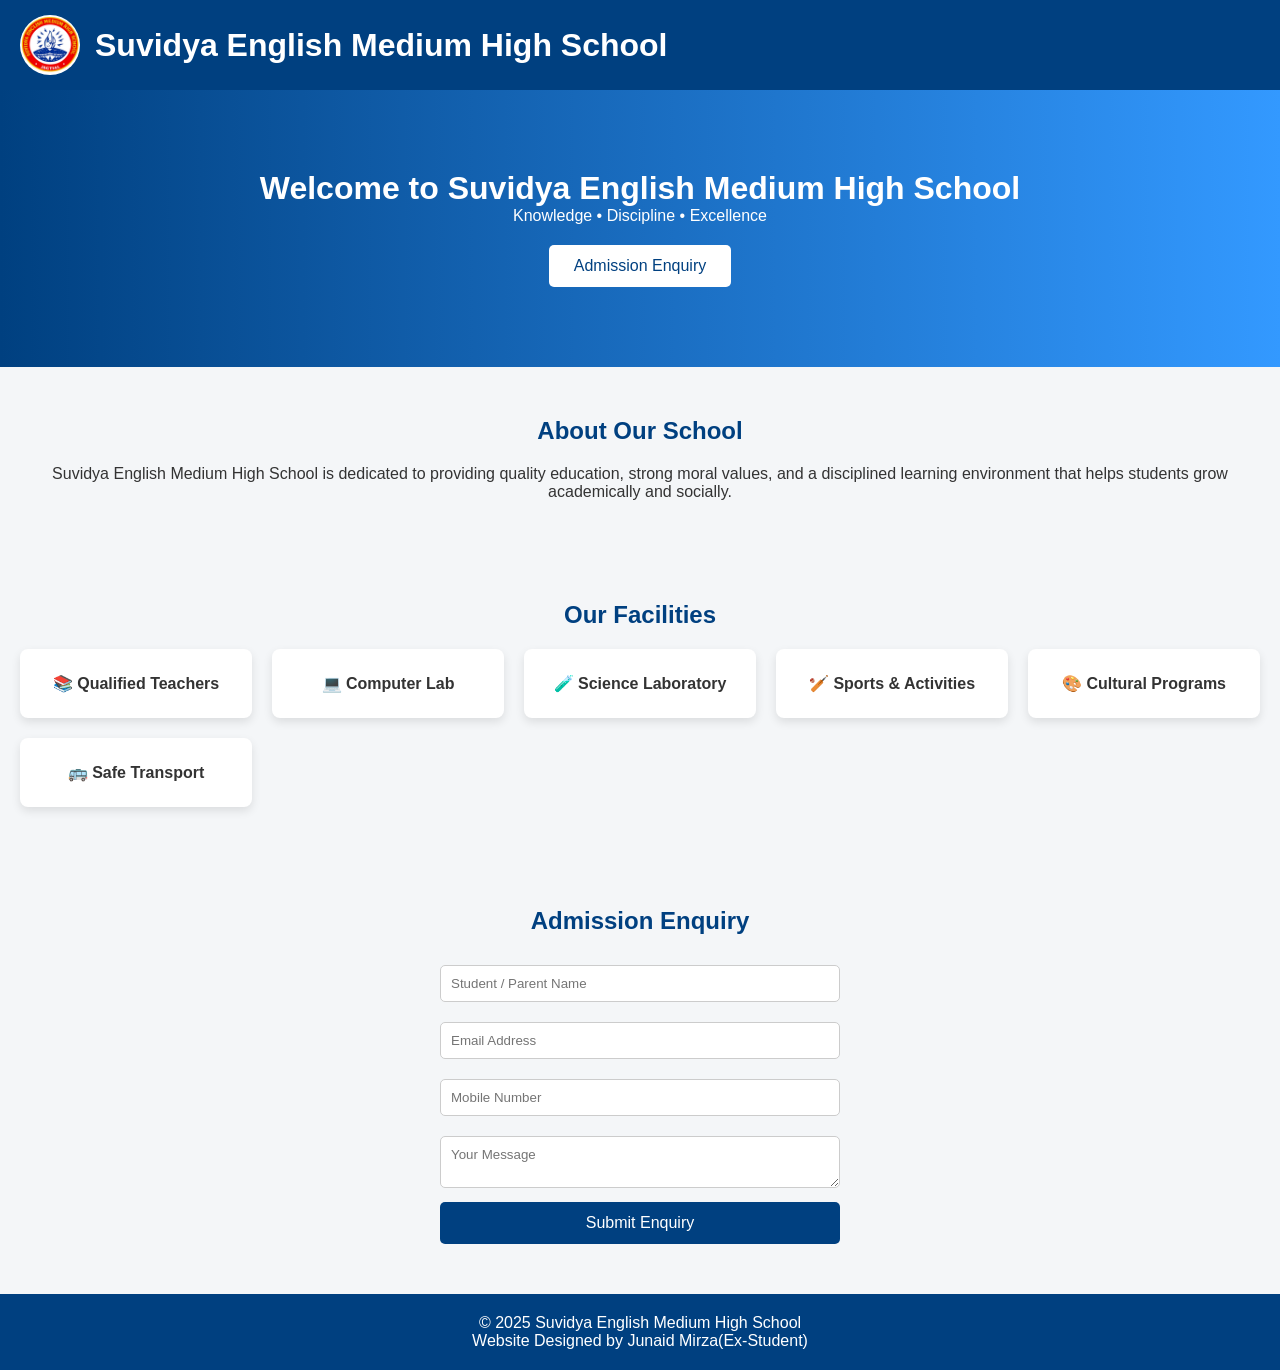
<file: index.html>
<!DOCTYPE html>
<html lang="en">
<head>
    <meta charset="UTF-8">
    <title>Suvidya English Medium High School</title>
    <meta name="viewport" content="width=device-width, initial-scale=1.0">
    <link rel="stylesheet" href="style.css">
</head>
<body>

<!-- NAVBAR -->
<header>
    <div class="nav-container">
        <img src="logo.png.jpeg" alt="Suvidya School Logo" class="logo">
        <h1>Suvidya English Medium High School</h1>
    </div>
</header>

<!-- HERO SECTION -->
<section class="hero">
    <h2>Welcome to Suvidya English Medium High School</h2>
    <p>Knowledge • Discipline • Excellence</p>
    <button onclick="scrollToForm()">Admission Enquiry</button>
</section>

<!-- ABOUT -->
<section class="about">
    <h2>About Our School</h2>
    <p>
        Suvidya English Medium High School is dedicated to providing quality education,
        strong moral values, and a disciplined learning environment that helps students
        grow academically and socially.
    </p>
</section>

<!-- FEATURES -->
<section class="features">
    <h2>Our Facilities</h2>
    <div class="cards">
        <div class="card">
    <a href="quilified-teachers.html" style="text-decoration: none; color: inherit;">📚 Qualified Teachers</a>
</div>

        <div class="card">
    <a href="computer-lab.html" style="text-decoration: none; color: inherit;">💻 Computer Lab</a>
</div>

        <div class="card">
    <a href="science-lab-blog.html" style="text-decoration: none; color: inherit;">🧪 Science Laboratory</a>
</div>

        <div class="card">
    <a href="sports-blog.html" style="text-decoration: none; color: inherit;">🏏 Sports & Activities</a>
</div>

        <a href="blog.html" class="card-link">
    <div class="card">🎨 Cultural Programs</div>
</a>

        <div class="card">
    <a href="safe-transport.html" style="text-decoration: none; color: inherit;">🚌 Safe Transport</a>
</div>

    </div>
</section>

<!-- ENQUIRY FORM -->
<section class="form-section" id="enquiry">
    <h2>Admission Enquiry</h2>

    <form id="enquiryForm">
        <input type="text" id="name" placeholder="Student / Parent Name" required>
        <input type="email" id="email" placeholder="Email Address" required>
        <input type="text" id="phone" placeholder="Mobile Number" required>
        <textarea id="message" placeholder="Your Message" required></textarea>
        <button type="submit">Submit Enquiry</button>
    </form>

    <p id="responseMessage"></p>
</section>

<!-- FOOTER -->
<footer>
    <p>© 2025 Suvidya English Medium High School</p>
    <p>Website Designed by Junaid Mirza(Ex-Student)</p>
</footer>

<script src="script.js"></script>
</body>
</html>
</file>
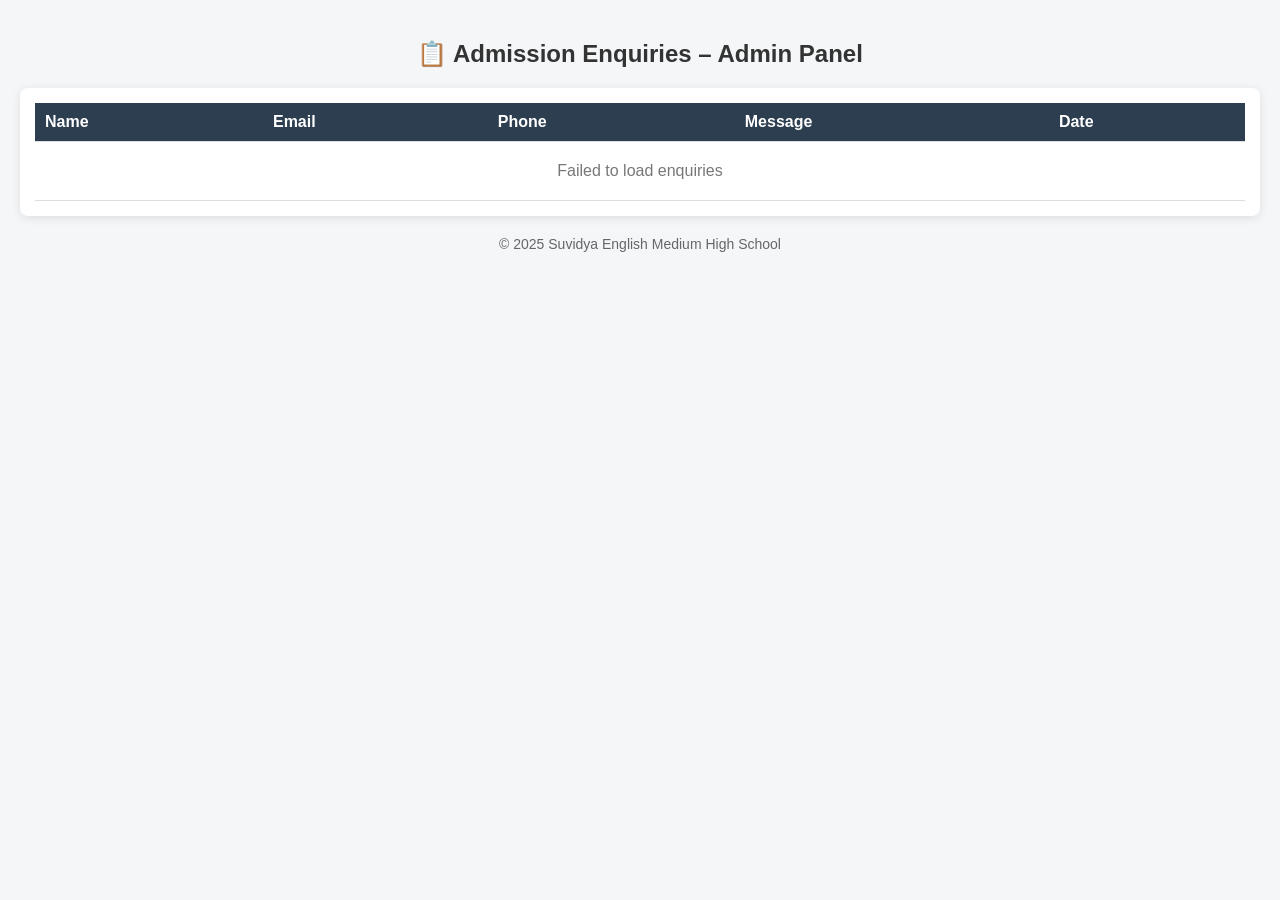
<file: admin.html>
<!DOCTYPE html>
<html lang="en">
<head>
  <meta charset="UTF-8" />
  <title>Admin Panel – Suvidya School</title>
  <meta name="viewport" content="width=device-width, initial-scale=1.0" />

  <style>
    body {
      font-family: Arial, sans-serif;
      background: #f4f6f8;
      margin: 0;
      padding: 20px;
    }

    h2 {
      text-align: center;
      margin-bottom: 20px;
      color: #333;
    }

    .table-container {
      background: #ffffff;
      padding: 15px;
      border-radius: 8px;
      box-shadow: 0 2px 10px rgba(0,0,0,0.1);
      overflow-x: auto;
    }

    table {
      width: 100%;
      border-collapse: collapse;
      min-width: 700px;
    }

    th, td {
      padding: 10px;
      text-align: left;
      border-bottom: 1px solid #ddd;
      vertical-align: top;
    }

    th {
      background: #2c3e50;
      color: #ffffff;
    }

    tr:hover {
      background: #f1f1f1;
    }

    .empty {
      text-align: center;
      color: #777;
      padding: 20px;
    }

    footer {
      text-align: center;
      margin-top: 20px;
      font-size: 14px;
      color: #666;
    }
  </style>
</head>
<body>

  <h2>📋 Admission Enquiries – Admin Panel</h2>

  <div class="table-container">
    <table>
      <thead>
        <tr>
          <th>Name</th>
          <th>Email</th>
          <th>Phone</th>
          <th>Message</th>
          <th>Date</th>
        </tr>
      </thead>
      <tbody id="enquiryTable">
        <tr>
          <td colspan="5" class="empty">Loading enquiries...</td>
        </tr>
      </tbody>
    </table>
  </div>

  <footer>
    © 2025 Suvidya English Medium High School
  </footer>

  <script src="admin.js"></script>
</body>
</html>
</file>
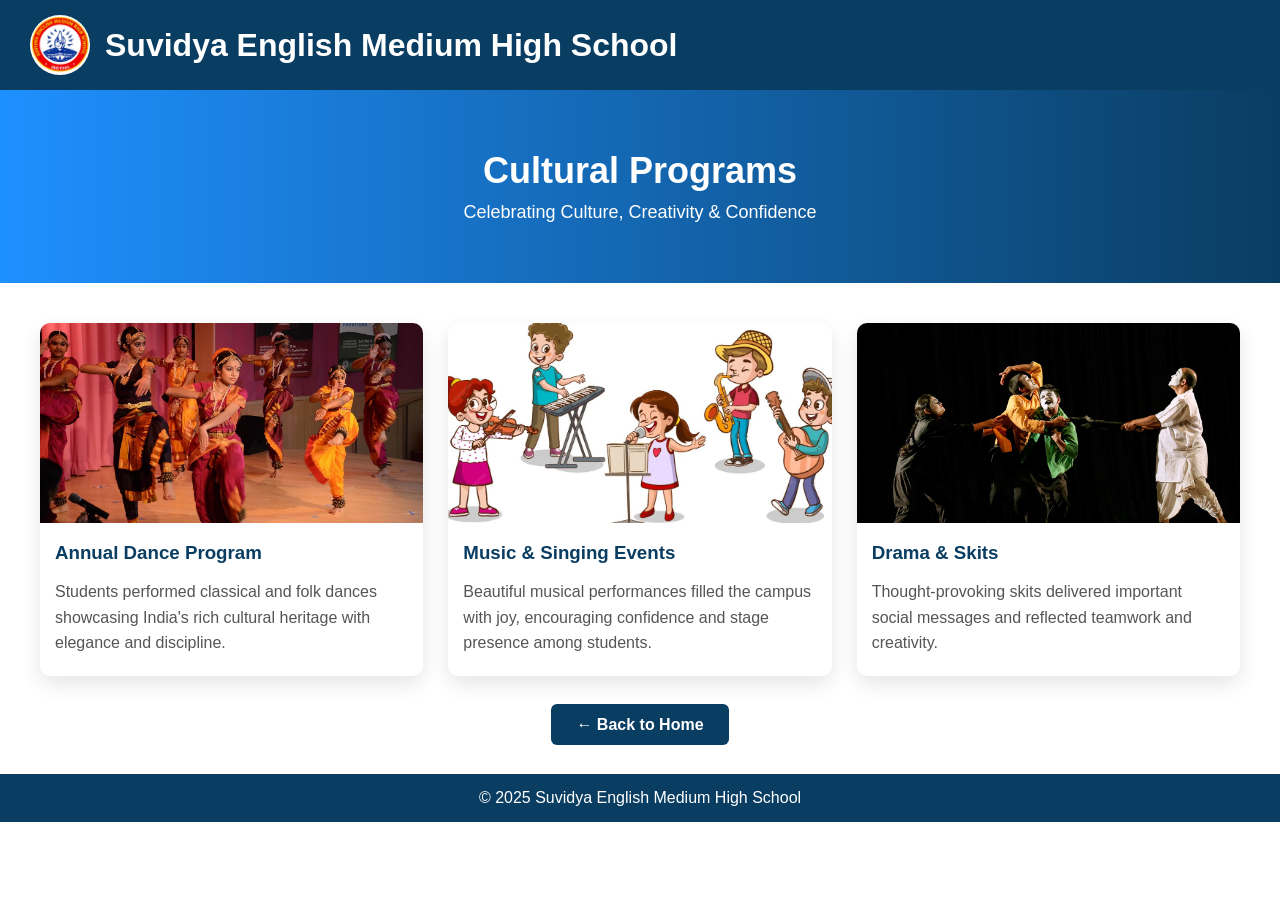
<file: blog.html>
<!DOCTYPE html>
<html lang="en">
<head>
    <meta charset="UTF-8">
    <title>Cultural Programs | Suvidya English Medium High School</title>
    <meta name="viewport" content="width=device-width, initial-scale=1.0">

    <!-- Blog CSS -->
    <link rel="stylesheet" href="blog.css">
</head>
<body>

<!-- HEADER -->
<header class="header">
    <img src="logo.png.jpeg" class="logo">
    <h1>Suvidya English Medium High School</h1>
</header>

<!-- HERO SECTION -->
<section class="hero">
    <h2>Cultural Programs</h2>
    <p>Celebrating Culture, Creativity & Confidence</p>
</section>

<!-- BLOG SECTION -->
<section class="blog-section">

    <div class="blog-card">
        <img src="dance.jpg" alt="Dance Program">
        <h3>Annual Dance Program</h3>
        <p>
            Students performed classical and folk dances showcasing
            India's rich cultural heritage with elegance and discipline.
        </p>
    </div>

    <div class="blog-card">
        <img src="singing.jpg" alt="Music Program">
        <h3>Music & Singing Events</h3>
        <p>
            Beautiful musical performances filled the campus with joy,
            encouraging confidence and stage presence among students.
        </p>
    </div>

    <div class="blog-card">
        <img src="drama.jpg" alt="Drama Program">
        <h3>Drama & Skits</h3>
        <p>
            Thought-provoking skits delivered important social messages
            and reflected teamwork and creativity.
        </p>
    </div>

</section>

<!-- BACK BUTTON -->
<div class="back-btn">
    <a href="index.html">← Back to Home</a>
</div>

<!-- FOOTER -->
<footer class="footer">
    <p>© 2025 Suvidya English Medium High School</p>
</footer>

</body>
</html>
</file>
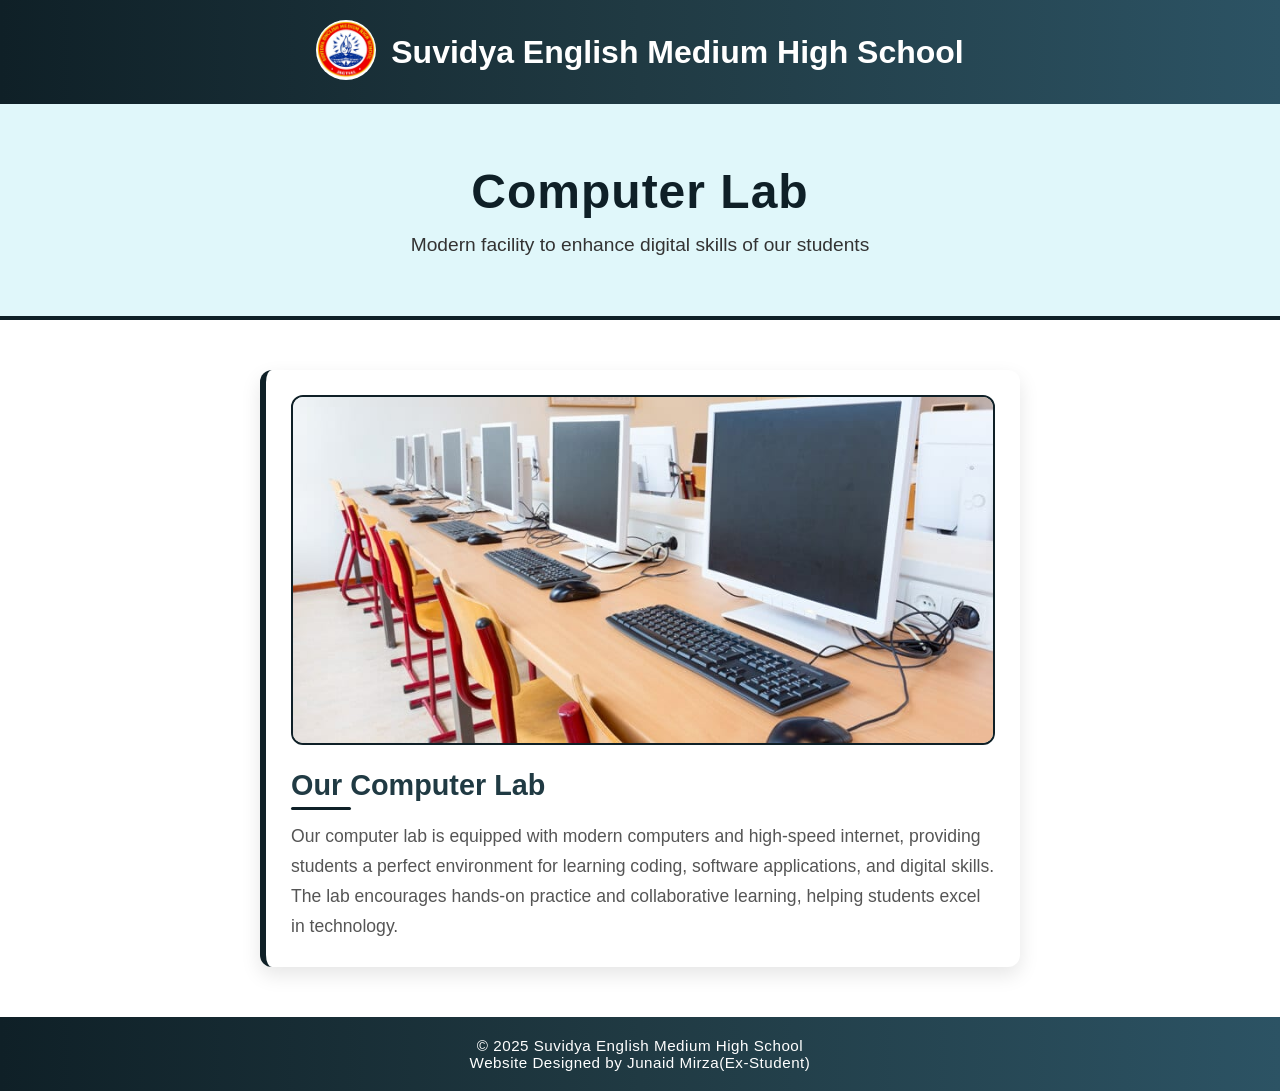
<file: computer-lab.html>
<!DOCTYPE html>
<html lang="en">
<head>
    <meta charset="UTF-8">
    <title>Computer Lab - Suvidya School</title>
    <meta name="viewport" content="width=device-width, initial-scale=1.0">
    <link rel="stylesheet" href="computer-lab.css">
</head>
<body>
    <!-- HEADER -->
    <header>
        <div class="nav-container">
            <a href="index.html"><img src="logo.png.jpeg" alt="Suvidya School Logo" class="logo"></a>
            <h1>Suvidya English Medium High School</h1>
        </div>
    </header>

    <!-- HERO SECTION -->
    <section class="hero-blog">
        <h2>Computer Lab</h2>
        <p>Modern facility to enhance digital skills of our students</p>
    </section>

    <!-- BLOG CONTENT -->
    <section class="blog-content">
        <article class="blog-post">
            <img src="computer lab.jpg" alt="Computer Lab" class="blog-img">
            <h3>Our Computer Lab</h3>
            <p>Our computer lab is equipped with modern computers and high-speed internet, providing students a perfect environment for learning coding, software applications, and digital skills. The lab encourages hands-on practice and collaborative learning, helping students excel in technology.</p>
        </article>
    </section>

    <!-- FOOTER -->
    <footer>
        <p>© 2025 Suvidya English Medium High School</p>
        <p>Website Designed by Junaid Mirza(Ex-Student)</p>
    </footer>
</body>
</html>
</file>
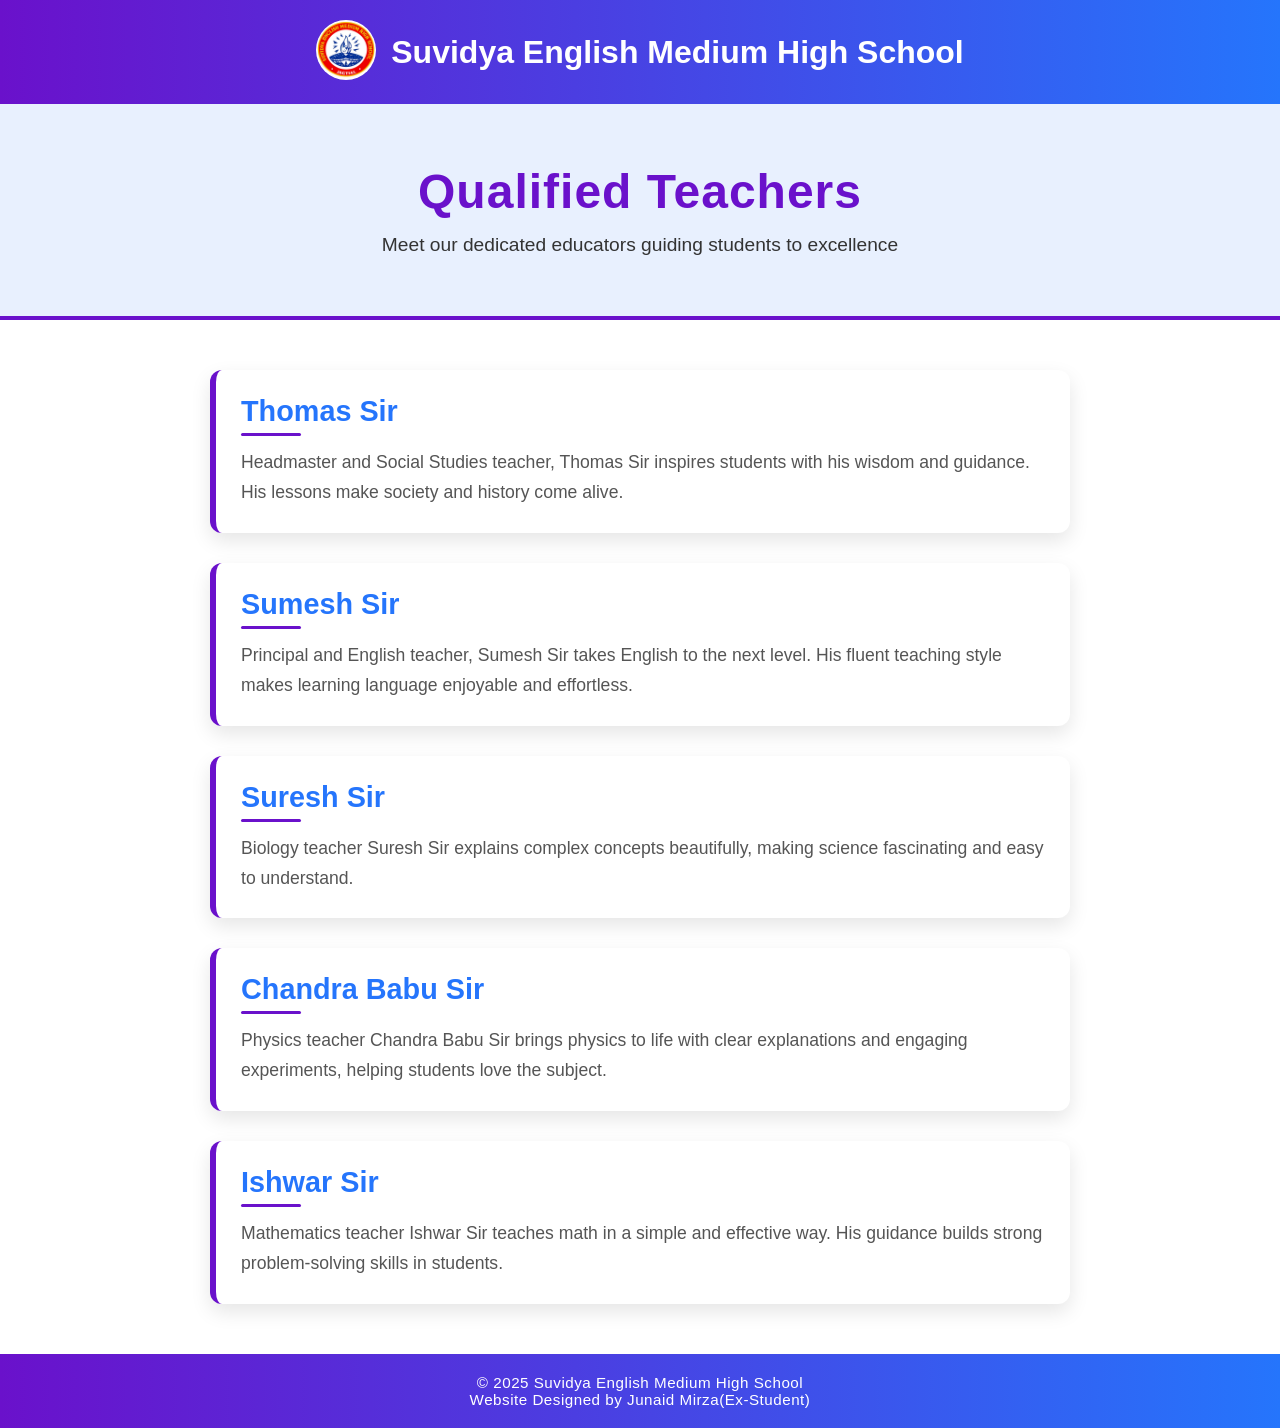
<file: quilified-teachers.html>
<!DOCTYPE html>
<html lang="en">
<head>
    <meta charset="UTF-8">
    <title>Qualified Teachers - Suvidya School</title>
    <meta name="viewport" content="width=device-width, initial-scale=1.0">
    <link rel="stylesheet" href="quilified-teachers.css">
</head>
<body>
    <!-- HEADER -->
    <header>
        <div class="nav-container">
            <a href="index.html"><img src="logo.png.jpeg" alt="Suvidya School Logo" class="logo"></a>
            <h1>Suvidya English Medium High School</h1>
        </div>
    </header>

    <!-- HERO SECTION -->
    <section class="hero-blog">
        <h2>Qualified Teachers</h2>
        <p>Meet our dedicated educators guiding students to excellence</p>
    </section>

    <!-- BLOG CONTENT -->
    <section class="blog-content">
        <article class="blog-post">
            <h3>Thomas Sir</h3>
            <p>Headmaster and Social Studies teacher, Thomas Sir inspires students with his wisdom and guidance. His lessons make society and history come alive.</p>
        </article>

        <article class="blog-post">
            <h3>Sumesh Sir</h3>
            <p>Principal and English teacher, Sumesh Sir takes English to the next level. His fluent teaching style makes learning language enjoyable and effortless.</p>
        </article>

        <article class="blog-post">
            <h3>Suresh Sir</h3>
            <p>Biology teacher Suresh Sir explains complex concepts beautifully, making science fascinating and easy to understand.</p>
        </article>

        <article class="blog-post">
            <h3>Chandra Babu Sir</h3>
            <p>Physics teacher Chandra Babu Sir brings physics to life with clear explanations and engaging experiments, helping students love the subject.</p>
        </article>

        <article class="blog-post">
            <h3>Ishwar Sir</h3>
            <p>Mathematics teacher Ishwar Sir teaches math in a simple and effective way. His guidance builds strong problem-solving skills in students.</p>
        </article>
    </section>

    <!-- FOOTER -->
    <footer>
        <p>© 2025 Suvidya English Medium High School</p>
        <p>Website Designed by Junaid Mirza(Ex-Student)</p>
    </footer>
</body>
</html>
</file>
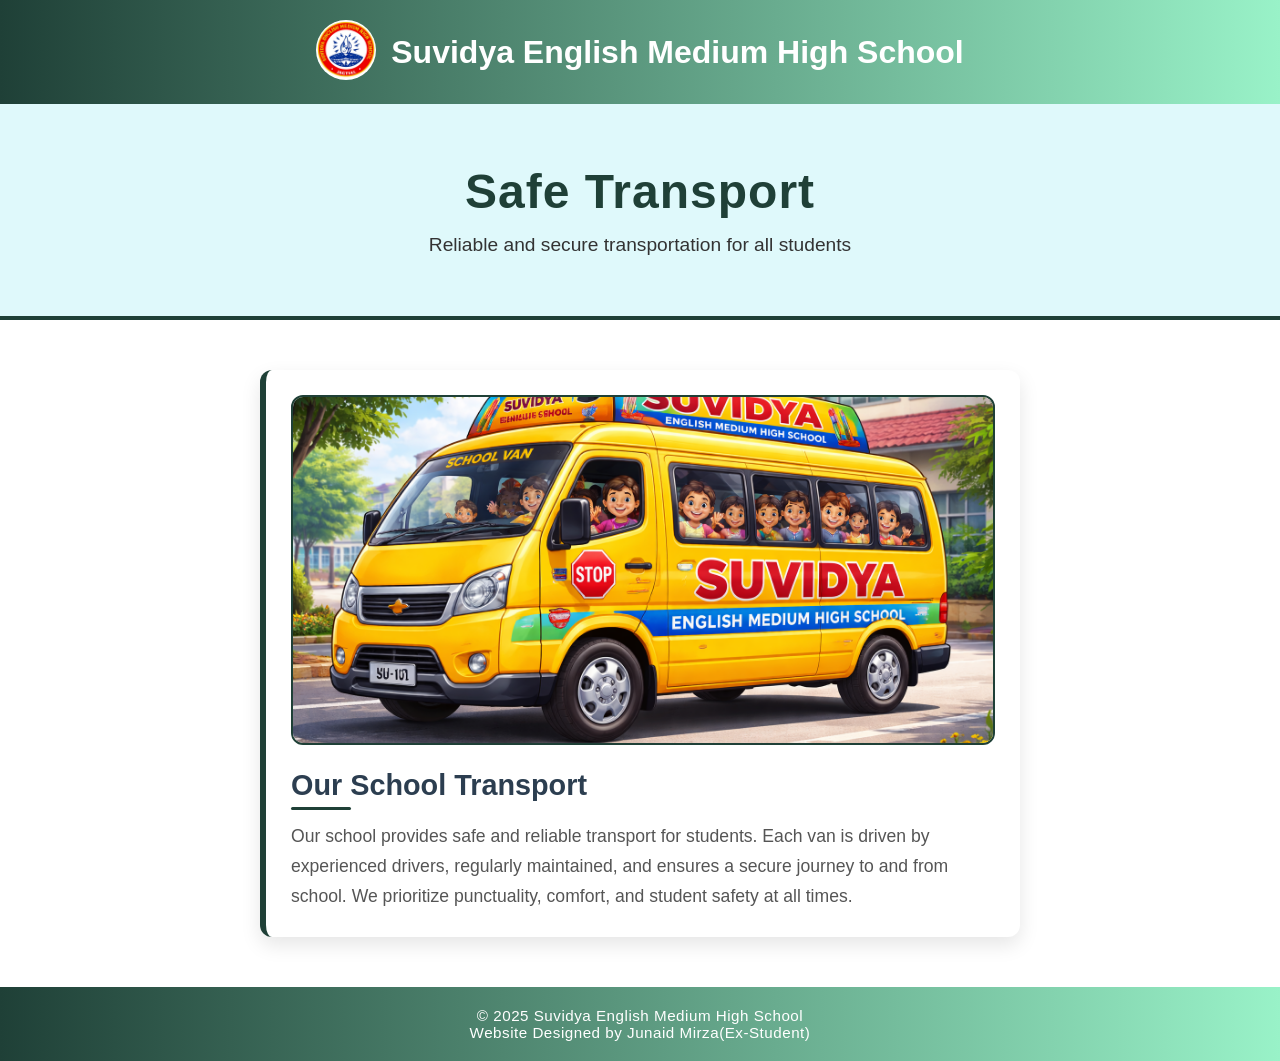
<file: safe-transport.html>
<!DOCTYPE html>
<html lang="en">
<head>
    <meta charset="UTF-8">
    <title>Safe Transport - Suvidya School</title>
    <meta name="viewport" content="width=device-width, initial-scale=1.0">
    <link rel="stylesheet" href="safe-transport.css">
</head>
<body>
    <!-- HEADER -->
    <header>
        <div class="nav-container">
            <a href="index.html"><img src="logo.png.jpeg" alt="Suvidya School Logo" class="logo"></a>
            <h1>Suvidya English Medium High School</h1>
        </div>
    </header>

    <!-- HERO SECTION -->
    <section class="hero-blog">
        <h2>Safe Transport</h2>
        <p>Reliable and secure transportation for all students</p>
    </section>

    <!-- BLOG CONTENT -->
    <section class="blog-content">
        <article class="blog-post">
            <img src="school van.png" alt="School Van" class="blog-img">
            <h3>Our School Transport</h3>
            <p>Our school provides safe and reliable transport for students. Each van is driven by experienced drivers, regularly maintained, and ensures a secure journey to and from school. We prioritize punctuality, comfort, and student safety at all times.</p>
        </article>
    </section>

    <!-- FOOTER -->
    <footer>
        <p>© 2025 Suvidya English Medium High School</p>
        <p>Website Designed by Junaid Mirza(Ex-Student)</p>
    </footer>
</body>
</html>
</file>
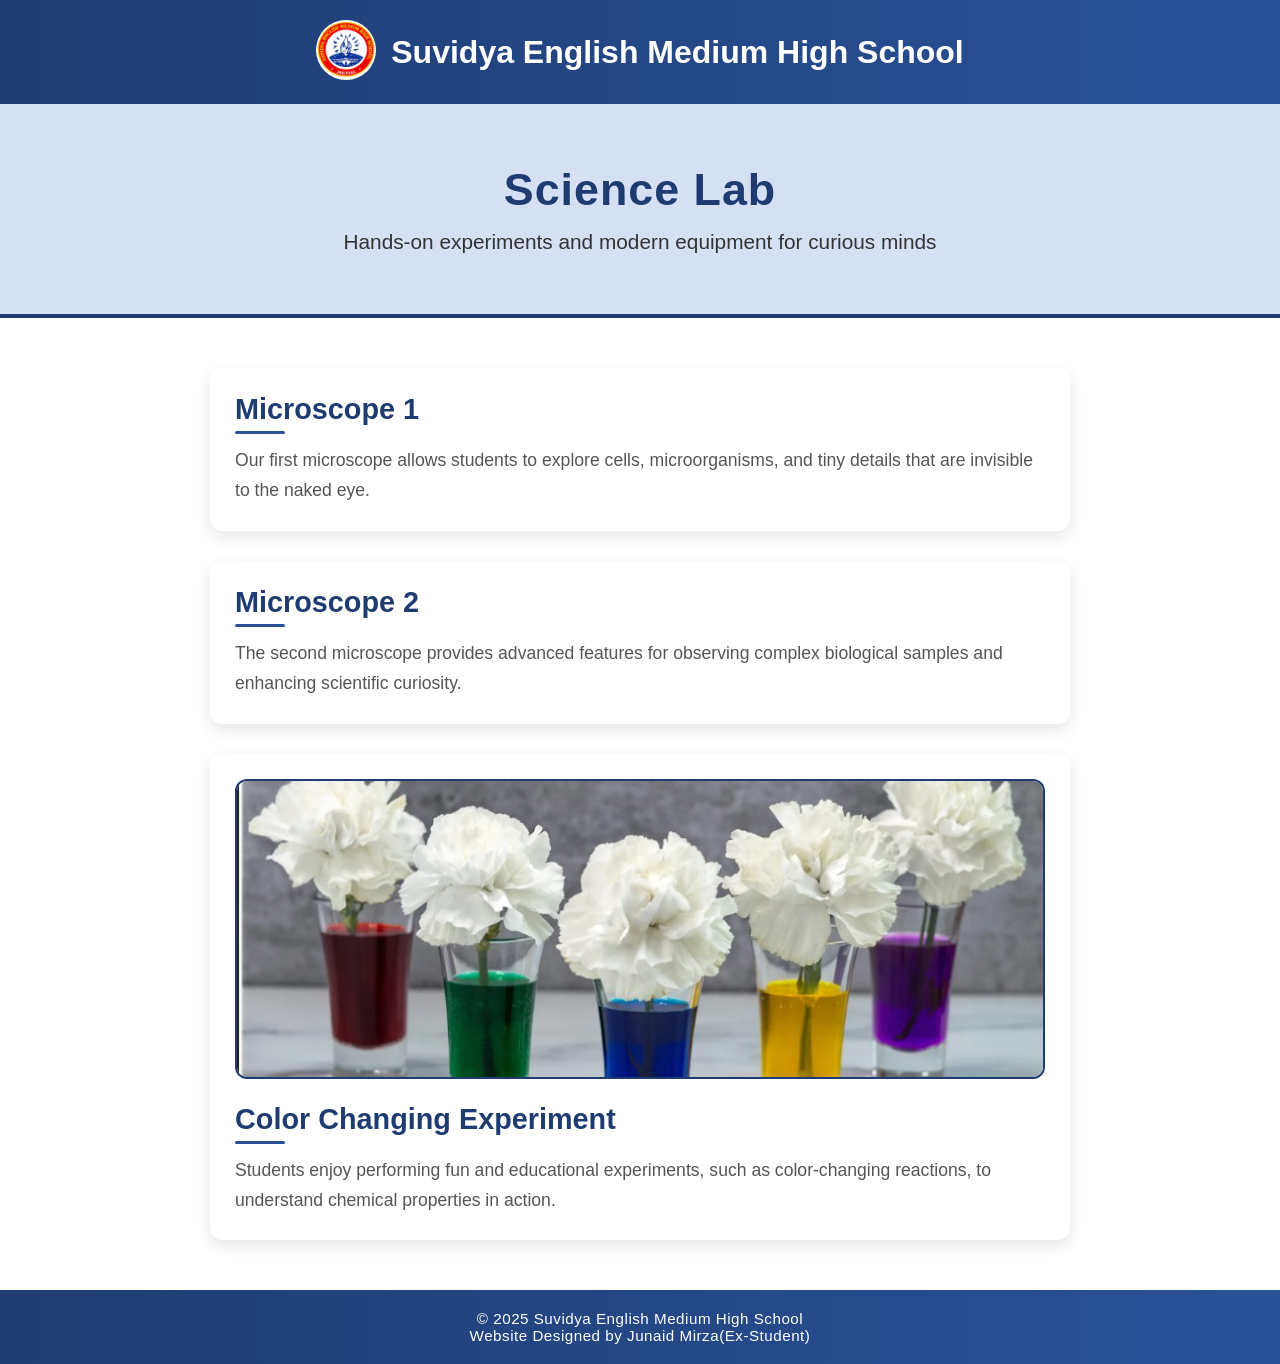
<file: science-lab-blog.html>
<!DOCTYPE html>
<html lang="en">
<head>
    <meta charset="UTF-8">
    <title>Science Lab - Suvidya School</title>
    <meta name="viewport" content="width=device-width, initial-scale=1.0">
    <link rel="stylesheet" href="science-blog.css">
</head>
<body>
    <!-- HEADER -->
    <header>
        <div class="nav-container">
            <a href="index.html"><img src="logo.png.jpeg" alt="Suvidya School Logo" class="logo"></a>
            <h1>Suvidya English Medium High School</h1>
        </div>
    </header>

    <!-- HERO SECTION -->
    <section class="hero-blog">
        <h2>Science Lab</h2>
        <p>Hands-on experiments and modern equipment for curious minds</p>
    </section>

    <!-- BLOG CONTENT -->
    <section class="blog-content">
        <article class="blog-post">
            <h3>Microscope 1</h3>
            <p>Our first microscope allows students to explore cells, microorganisms, and tiny details that are invisible to the naked eye.</p>
        </article>

        <article class="blog-post">
            <h3>Microscope 2</h3>
            <p>The second microscope provides advanced features for observing complex biological samples and enhancing scientific curiosity.</p>
        </article>

        <article class="blog-post">
            <img src="colour changing.jpg" alt="Color Changing Experiment" class="blog-img">
            <h3>Color Changing Experiment</h3>
            <p>Students enjoy performing fun and educational experiments, such as color-changing reactions, to understand chemical properties in action.</p>
        </article>
    </section>

    <!-- FOOTER -->
    <footer>
        <p>© 2025 Suvidya English Medium High School</p>
        <p>Website Designed by Junaid Mirza(Ex-Student)</p>
    </footer>
</body>
</html>
</file>
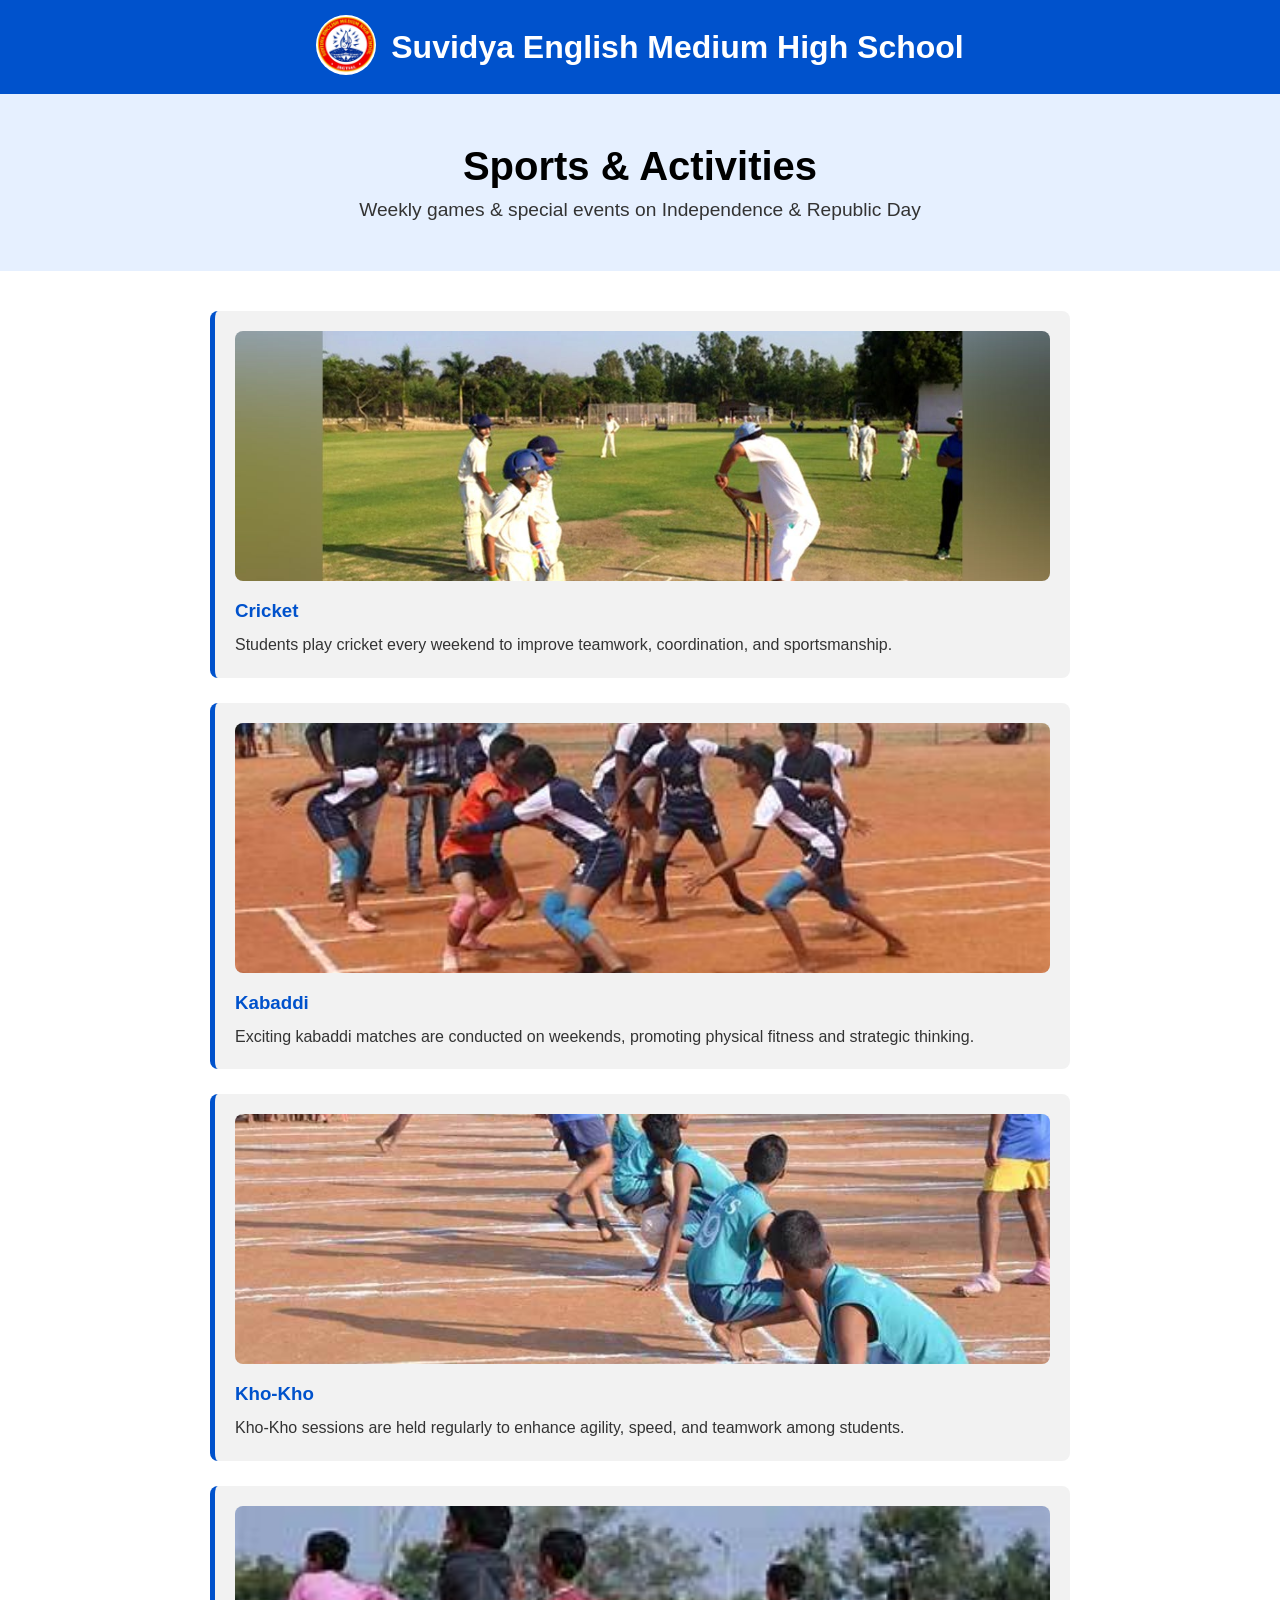
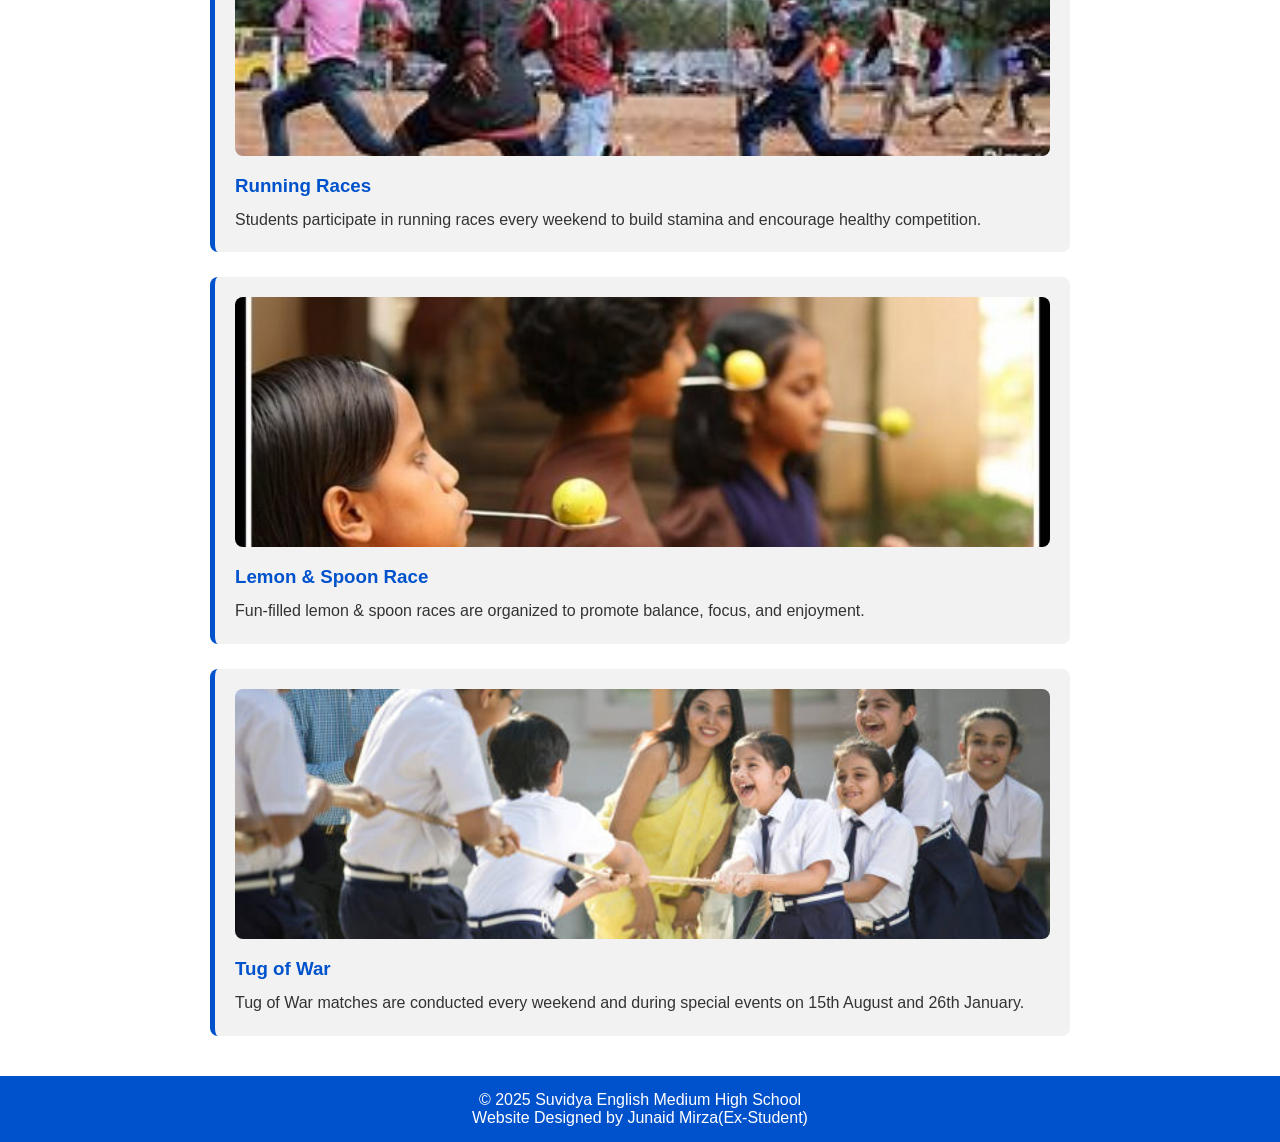
<file: sports-blog.html>
<!DOCTYPE html>
<html lang="en">
<head>
    <meta charset="UTF-8">
    <title>Sports & Activities - Suvidya School</title>
    <meta name="viewport" content="width=device-width, initial-scale=1.0">
    <link rel="stylesheet" href="sports-blog.css">
</head>
<body>
    <!-- HEADER -->
    <header>
        <div class="nav-container">
            <a href="index.html"><img src="logo.png.jpeg" alt="Suvidya School Logo" class="logo"></a>
            <h1>Suvidya English Medium High School</h1>
        </div>
    </header>

    <!-- HERO SECTION -->
    <section class="hero-blog">
        <h2>Sports & Activities</h2>
        <p>Weekly games & special events on Independence & Republic Day</p>
    </section>

    <!-- BLOG CONTENT -->
    <section class="blog-content">
        <article class="blog-post">
            <img src="cricket.jpg" alt="Cricket" class="blog-img">
            <h3>Cricket</h3>
            <p>Students play cricket every weekend to improve teamwork, coordination, and sportsmanship.</p>
        </article>

        <article class="blog-post">
            <img src="kabbadi.jpg" alt="Kabaddi" class="blog-img">
            <h3>Kabaddi</h3>
            <p>Exciting kabaddi matches are conducted on weekends, promoting physical fitness and strategic thinking.</p>
        </article>

        <article class="blog-post">
            <img src="kho kho.jpg" alt="Kho-Kho" class="blog-img">
            <h3>Kho-Kho</h3>
            <p>Kho-Kho sessions are held regularly to enhance agility, speed, and teamwork among students.</p>
        </article>

        <article class="blog-post">
            <img src="running race.jpg" alt="Running Race" class="blog-img">
            <h3>Running Races</h3>
            <p>Students participate in running races every weekend to build stamina and encourage healthy competition.</p>
        </article>

        <article class="blog-post">
            <img src="lemon spoon.jpg" alt="Lemon & Spoon Race" class="blog-img">
            <h3>Lemon & Spoon Race</h3>
            <p>Fun-filled lemon & spoon races are organized to promote balance, focus, and enjoyment.</p>
        </article>

        <article class="blog-post">
            <img src="tug of war.jpg" alt="Tug of War" class="blog-img">
            <h3>Tug of War</h3>
            <p>Tug of War matches are conducted every weekend and during special events on 15th August and 26th January.</p>
        </article>
    </section>

    <!-- FOOTER -->
    <footer>
        <p>© 2025 Suvidya English Medium High School</p>
        <p>Website Designed by Junaid Mirza(Ex-Student)</p>
    </footer>
</body>
</html>
</file>
<file: style.css>
/* BASIC RESET */
* {
    margin: 0;
    padding: 0;
    box-sizing: border-box;
    font-family: Arial, Helvetica, sans-serif;
}

body {
    background: #f4f6f8;
    color: #333;
}

/* HEADER */
header {
    background: #004080; /* dark blue */
    color: white;
    padding: 15px 20px;
}

.nav-container {
    display: flex;
    align-items: center;
    gap: 15px;
}

.logo {
    width: 60px;
    height: 60px;
    max-width: 60px;
    max-height: 60px;
    object-fit: cover;
    border-radius: 50%;
}

/* HERO */
.hero {
    background: linear-gradient(to right, #004080, #3399ff); /* blue gradient */
    color: white;
    text-align: center;
    padding: 80px 20px;
}

.hero h2 {
    font-size: 2rem;
}

.hero button {
    margin-top: 20px;
    padding: 12px 25px;
    border: none;
    background: white;
    color: #004080; /* dark blue */
    font-size: 1rem;
    cursor: pointer;
    border-radius: 5px;
}

/* SECTIONS */
.about, .features, .form-section {
    padding: 50px 20px;
    text-align: center;
}

.about h2, .features h2, .form-section h2 {
    color: #004080; /* dark blue headings */
    margin-bottom: 20px;
}

/* FACILITY CARDS */
.cards {
    display: grid;
    grid-template-columns: repeat(auto-fit, minmax(200px, 1fr));
    gap: 20px;
}

/* Card container */
.card {
    background: white;
    padding: 25px;
    border-radius: 8px;
    font-weight: bold;
    box-shadow: 0 4px 10px rgba(0,0,0,0.1);
    text-align: center;
    cursor: pointer;
    transition: transform 0.3s, box-shadow 0.3s;
}

/* Card hover effect */
.card:hover {
    transform: translateY(-5px);
    box-shadow: 0 8px 20px rgba(0,0,0,0.15);
}

/* LINKS INSIDE CARDS */
.card a, .card-link, .card-link a {
    text-decoration: none; /* remove underline */
    color: inherit;         /* inherit text color */
    display: block;         /* make link fill the card */
}

/* CARD-LINK SPECIAL (for Cultural Programs) */
.card-link {
    text-decoration: none;
    color: inherit;
    display: block;
}

/* Optional hover for card-link */
.card-link:hover {
    transform: translateY(-5px);
    box-shadow: 0 8px 20px rgba(0,0,0,0.15);
    transition: 0.3s;
}

/* FORM */
form {
    max-width: 400px;
    margin: auto;
}

input, textarea {
    width: 100%;
    padding: 10px;
    margin: 10px 0;
    border-radius: 5px;
    border: 1px solid #ccc;
}

form button {
    width: 100%;
    padding: 12px;
    background: #004080; /* dark blue */
    color: white;
    border: none;
    font-size: 1rem;
    cursor: pointer;
    border-radius: 5px;
}

/* FOOTER */
footer {
    background: #004080; /* dark blue */
    color: white;
    text-align: center;
    padding: 20px;
}
</file>
<file: blog.css>
* {
    margin: 0;
    padding: 0;
    box-sizing: border-box;
    font-family: Arial, sans-serif;
}

/* HEADER */
.header {
    display: flex;
    align-items: center;
    gap: 15px;
    padding: 15px 30px;
    background: #0a3d62;
    color: white;
}

.logo {
    width: 60px;
    height: 60px;
    max-width: 60px;
    max-height: 60px;
    object-fit: cover;
    border-radius: 50%;
}

/* HERO */
.hero {
    text-align: center;
    padding: 60px 20px;
    background: linear-gradient(to right, #1e90ff, #0a3d62);
    color: white;
}

.hero h2 {
    font-size: 36px;
    margin-bottom: 10px;
}

.hero p {
    font-size: 18px;
}

/* BLOG SECTION */
.blog-section {
    display: grid;
    grid-template-columns: repeat(auto-fit, minmax(280px, 1fr));
    gap: 25px;
    padding: 40px;
}

.blog-card {
    background: white;
    border-radius: 10px;
    box-shadow: 0 8px 20px rgba(0,0,0,0.1);
    overflow: hidden;
    transition: transform 0.3s;
}

.blog-card:hover {
    transform: translateY(-8px);
}

.blog-card img {
    width: 100%;
    height: 200px;
    object-fit: cover;
}

.blog-card h3 {
    padding: 15px;
    color: #0a3d62;
}

.blog-card p {
    padding: 0 15px 20px;
    color: #555;
    line-height: 1.6;
}

/* BACK BUTTON */
.back-btn {
    text-align: center;
    margin-bottom: 40px;
}

.back-btn a {
    text-decoration: none;
    background: #0a3d62;
    color: white;
    padding: 12px 25px;
    border-radius: 6px;
    font-weight: bold;
}

.back-btn a:hover {
    background: #1e90ff;
}

/* FOOTER */
.footer {
    text-align: center;
    padding: 15px;
    background: #0a3d62;
    color: white;
}
</file>
<file: computer-lab.css>
/* Basic Reset */
* {
    margin: 0;
    padding: 0;
    box-sizing: border-box;
    font-family: 'Poppins', sans-serif;
}

/* HEADER */
header {
    background: linear-gradient(90deg, #0f2027, #203a43, #2c5364);
    color: white;
    padding: 20px;
    text-align: center;
    box-shadow: 0 5px 15px rgba(0,0,0,0.2);
}

header .nav-container {
    display: flex;
    align-items: center;
    justify-content: center;
    gap: 15px;
}

header .logo {
    width: 60px;
    height: 60px;
    max-width: 60px;
    max-height: 60px;
    object-fit: cover;
    border-radius: 50%;
}

/* HERO SECTION */
.hero-blog {
    background-color: #e0f7fa;
    text-align: center;
    padding: 60px 20px;
    border-bottom: 4px solid #0f2027;
}

.hero-blog h2 {
    font-size: 3rem;
    color: #0f2027;
    margin-bottom: 15px;
    letter-spacing: 1px;
}

.hero-blog p {
    font-size: 1.2rem;
    color: #333;
}

/* BLOG CONTENT */
.blog-content {
    max-width: 800px;
    margin: 50px auto;
    padding: 0 20px;
}

.blog-post {
    background: white;
    padding: 25px;
    margin-bottom: 30px;
    border-left: 6px solid #0f2027;
    border-radius: 12px;
    box-shadow: 0 8px 20px rgba(0,0,0,0.1);
    transition: transform 0.3s, box-shadow 0.3s;
}

.blog-post:hover {
    transform: translateY(-6px);
    box-shadow: 0 15px 25px rgba(0,0,0,0.2);
}

.blog-post img.blog-img {
    width: 100%;
    max-height: 350px;
    object-fit: cover;
    border-radius: 12px;
    margin-bottom: 20px;
    border: 2px solid #0f2027;
}

.blog-post h3 {
    color: #203a43;
    font-size: 1.8rem;
    margin-bottom: 12px;
    position: relative;
}

.blog-post h3::after {
    content: '';
    width: 60px;
    height: 3px;
    background: #0f2027;
    display: block;
    margin-top: 5px;
    border-radius: 2px;
}

.blog-post p {
    font-size: 1.1rem;
    line-height: 1.7;
    color: #555;
    margin-top: 10px;
}

/* FOOTER */
footer {
    text-align: center;
    background: linear-gradient(90deg, #0f2027, #203a43, #2c5364);
    color: white;
    padding: 20px;
    font-size: 0.95rem;
    letter-spacing: 0.5px;
}
</file>
<file: quilified-teachers.css>
/* Basic Reset */
* {
    margin: 0;
    padding: 0;
    box-sizing: border-box;
    font-family: 'Poppins', sans-serif;
}

/* HEADER */
header {
    background: linear-gradient(90deg, #6a11cb, #2575fc);
    color: white;
    padding: 20px;
    text-align: center;
    box-shadow: 0 5px 15px rgba(0,0,0,0.2);
}

header .nav-container {
    display: flex;
    align-items: center;
    justify-content: center;
    gap: 15px;
}

header .logo {
    width: 60px;
    height: 60px;
    max-width: 60px;
    max-height: 60px;
    object-fit: cover;
    border-radius: 50%;
}

/* HERO SECTION */
.hero-blog {
    background-color: #e8f0fe;
    text-align: center;
    padding: 60px 20px;
    border-bottom: 4px solid #6a11cb;
}

.hero-blog h2 {
    font-size: 3rem;
    color: #6a11cb;
    margin-bottom: 15px;
    letter-spacing: 1px;
}

.hero-blog p {
    font-size: 1.2rem;
    color: #333;
}

/* BLOG CONTENT */
.blog-content {
    max-width: 900px;
    margin: 50px auto;
    padding: 0 20px;
}

.blog-post {
    background: white;
    padding: 25px;
    margin-bottom: 30px;
    border-left: 6px solid #6a11cb;
    border-radius: 12px;
    box-shadow: 0 8px 20px rgba(0,0,0,0.1);
    transition: transform 0.3s, box-shadow 0.3s;
}

.blog-post:hover {
    transform: translateY(-6px);
    box-shadow: 0 15px 25px rgba(0,0,0,0.2);
}

.blog-post h3 {
    color: #2575fc;
    font-size: 1.8rem;
    margin-bottom: 12px;
    position: relative;
}

.blog-post h3::after {
    content: '';
    width: 60px;
    height: 3px;
    background: #6a11cb;
    display: block;
    margin-top: 5px;
    border-radius: 2px;
}

.blog-post p {
    font-size: 1.1rem;
    line-height: 1.7;
    color: #555;
    margin-top: 10px;
}

/* FOOTER */
footer {
    text-align: center;
    background: linear-gradient(90deg, #6a11cb, #2575fc);
    color: white;
    padding: 20px;
    font-size: 0.95rem;
    letter-spacing: 0.5px;
}
</file>
<file: safe-transport.css>
/* Basic Reset */
* {
    margin: 0;
    padding: 0;
    box-sizing: border-box;
    font-family: 'Poppins', sans-serif;
}

/* HEADER */
header {
    background: linear-gradient(90deg, #1f4037, #99f2c8);
    color: white;
    padding: 20px;
    text-align: center;
    box-shadow: 0 5px 15px rgba(0,0,0,0.2);
}

header .nav-container {
    display: flex;
    align-items: center;
    justify-content: center;
    gap: 15px;
}

header .logo {
    width: 60px;
    height: 60px;
    max-width: 60px;
    max-height: 60px;
    object-fit: cover;
    border-radius: 50%;

}

/* HERO SECTION */
.hero-blog {
    background-color: #dff9fb;
    text-align: center;
    padding: 60px 20px;
    border-bottom: 4px solid #1f4037;
}

.hero-blog h2 {
    font-size: 3rem;
    color: #1f4037;
    margin-bottom: 15px;
    letter-spacing: 1px;
}

.hero-blog p {
    font-size: 1.2rem;
    color: #333;
}

/* BLOG CONTENT */
.blog-content {
    max-width: 800px;
    margin: 50px auto;
    padding: 0 20px;
}

.blog-post {
    background: white;
    padding: 25px;
    margin-bottom: 30px;
    border-left: 6px solid #1f4037;
    border-radius: 12px;
    box-shadow: 0 8px 20px rgba(0,0,0,0.1);
    transition: transform 0.3s, box-shadow 0.3s;
}

.blog-post:hover {
    transform: translateY(-6px);
    box-shadow: 0 15px 25px rgba(0,0,0,0.2);
}

.blog-post img.blog-img {
    width: 100%;
    max-height: 350px;
    object-fit: cover;
    border-radius: 12px;
    margin-bottom: 20px;
    border: 2px solid #1f4037;
}

.blog-post h3 {
    color: #2c3e50;
    font-size: 1.8rem;
    margin-bottom: 12px;
    position: relative;
}

.blog-post h3::after {
    content: '';
    width: 60px;
    height: 3px;
    background: #1f4037;
    display: block;
    margin-top: 5px;
    border-radius: 2px;
}

.blog-post p {
    font-size: 1.1rem;
    line-height: 1.7;
    color: #555;
    margin-top: 10px;
}

/* FOOTER */
footer {
    text-align: center;
    background: linear-gradient(90deg, #1f4037, #99f2c8);
    color: white;
    padding: 20px;
    font-size: 0.95rem;
    letter-spacing: 0.5px;
}
</file>
<file: science-blog.css>
/* Basic Reset */
* {
    margin: 0;
    padding: 0;
    box-sizing: border-box;
    font-family: 'Segoe UI', Tahoma, Geneva, Verdana, sans-serif;
}

/* HEADER */
header {
    background: linear-gradient(90deg, #1e3c72, #2a5298);
    color: white;
    padding: 20px;
    text-align: center;
    box-shadow: 0 4px 8px rgba(0,0,0,0.2);
}

header .nav-container {
    display: flex;
    align-items: center;
    justify-content: center;
    gap: 15px;
}

header .logo {
    width: 60px;
    height: 60px;
    max-width: 60px;
    max-height: 60px;
    object-fit: cover;
    border-radius: 50%;
}

/* HERO SECTION */
.hero-blog {
    background: #d6e0f5;
    text-align: center;
    padding: 60px 20px;
    border-bottom: 4px solid #1e3c72;
}

.hero-blog h2 {
    font-size: 2.8rem;
    margin-bottom: 15px;
    color: #1e3c72;
    letter-spacing: 1px;
}

.hero-blog p {
    font-size: 1.3rem;
    color: #333;
}

/* BLOG CONTENT */
.blog-content {
    max-width: 900px;
    margin: 50px auto;
    padding: 0 20px;
}

.blog-post {
    background: white;
    padding: 25px;
    margin-bottom: 30px;
    border-radius: 12px;
    box-shadow: 0 6px 15px rgba(0,0,0,0.1);
    transition: transform 0.3s, box-shadow 0.3s;
}

.blog-post:hover {
    transform: translateY(-8px);
    box-shadow: 0 12px 20px rgba(0,0,0,0.2);
}

.blog-post img.blog-img {
    width: 100%;
    max-height: 300px;
    object-fit: cover;
    border-radius: 12px;
    margin-bottom: 20px;
    border: 2px solid #1e3c72;
}

.blog-post h3 {
    color: #1e3c72;
    margin-bottom: 12px;
    font-size: 1.8rem;
    position: relative;
}

.blog-post h3::after {
    content: '';
    width: 50px;
    height: 3px;
    background: #2a5298;
    display: block;
    margin-top: 5px;
    border-radius: 2px;
}

.blog-post p {
    font-size: 1.1rem;
    line-height: 1.7;
    color: #555;
}

/* FOOTER */
footer {
    text-align: center;
    background: linear-gradient(90deg, #1e3c72, #2a5298);
    color: white;
    padding: 20px;
    font-size: 0.95rem;
    letter-spacing: 0.5px;
}
</file>
<file: sports-blog.css>
/* Basic Reset */
* {
    margin: 0;
    padding: 0;
    box-sizing: border-box;
    font-family: Arial, sans-serif;
}

/* HEADER */
header {
    background-color: #0052cc;
    color: white;
    padding: 15px 20px;
    text-align: center;
}

header .nav-container {
    display: flex;
    align-items: center;
    justify-content: center;
    gap: 15px;
}

header .logo {
    width: 60px;
    height: 60px;
    max-width: 60px;
    max-height: 60px;
    object-fit: cover;
    border-radius: 50%;
}

/* HERO SECTION */
.hero-blog {
    background-color: #e6f0ff;
    text-align: center;
    padding: 50px 20px;
}

.hero-blog h2 {
    font-size: 2.5rem;
    margin-bottom: 10px;
}

.hero-blog p {
    font-size: 1.2rem;
    color: #333;
}

/* BLOG CONTENT */
.blog-content {
    max-width: 900px;
    margin: 40px auto;
    padding: 0 20px;
}

.blog-post {
    background-color: #f2f2f2;
    padding: 20px;
    margin-bottom: 25px;
    border-left: 5px solid #0052cc;
    border-radius: 8px;
    transition: transform 0.2s;
}

.blog-post:hover {
    transform: translateY(-5px);
}

.blog-post img.blog-img {
    width: 100%;
    max-height: 250px;
    object-fit: cover;
    border-radius: 8px;
    margin-bottom: 15px;
}

.blog-post h3 {
    color: #0052cc;
    margin-bottom: 10px;
}

.blog-post p {
    line-height: 1.6;
    color: #333;
}

/* FOOTER */
footer {
    text-align: center;
    background-color: #0052cc;
    color: white;
    padding: 15px 20px;
    margin-top: 40px;
}
</file>
